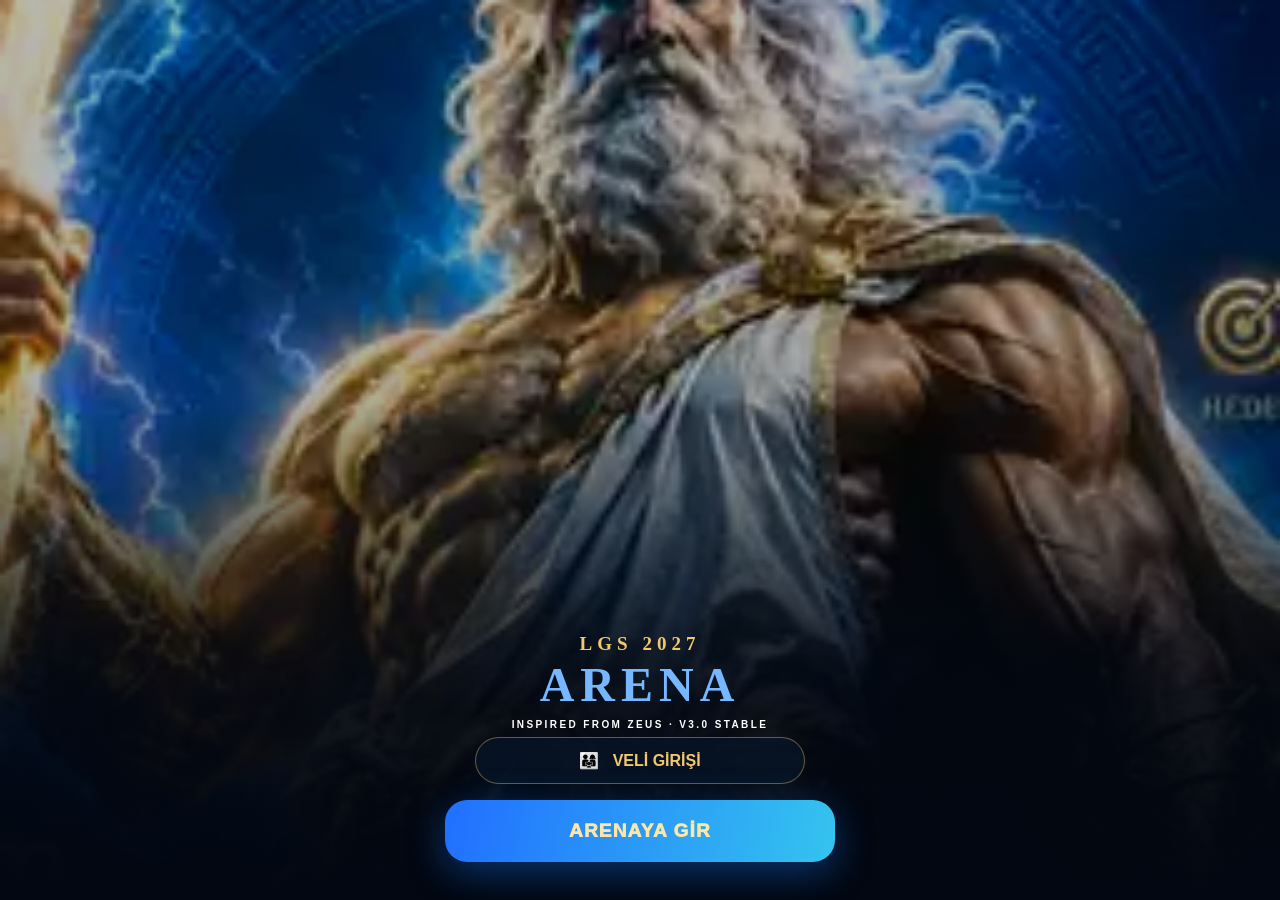
<file: demo-v30.html>
<!doctype html>
<html lang="tr">
<head>
<meta charset="utf-8">
<meta name="viewport" content="width=device-width,initial-scale=1,viewport-fit=cover">
<meta name="theme-color" content="#030914">
<title>LGS 2027 Arena V3.0</title>
<style>
:root{--bg:#030914;--panel:#071a31;--panel2:#0b2441;--blue:#2b7cff;--cyan:#35c6f5;--gold:#f1c86c;--text:#f8fbff;--muted:#93aac2;--green:#3dcf99;--red:#ff6b76}
*{box-sizing:border-box}html,body{margin:0;width:100%;height:100%;background:var(--bg);color:var(--text);font-family:Arial,Helvetica,sans-serif;overflow:hidden}button,label{font:inherit;-webkit-tap-highlight-color:transparent}button{cursor:pointer}.hidden{display:none!important}
#entryToggle{position:fixed;opacity:0;pointer-events:none}.cover{position:fixed;inset:0;z-index:50;background:#020711;overflow:hidden}.cover>img{position:absolute;inset:0;width:100%;height:100%;object-fit:cover;object-position:center 28%;filter:saturate(1.05) contrast(1.05) brightness(.82)}.cover:after{content:"";position:absolute;inset:0;background:linear-gradient(180deg,rgba(2,7,17,.12),rgba(2,7,17,.18) 45%,rgba(2,7,17,.92) 78%,#020711)}.cover-brand{position:absolute;z-index:2;left:18px;right:18px;bottom:170px;text-align:center}.cover-brand span{display:block;font:800 19px Georgia,serif;letter-spacing:5px;color:var(--gold)}.cover-brand strong{display:block;margin-top:8px;font:900 48px/.9 Georgia,serif;letter-spacing:6px;color:#76b7ff}.cover-brand em{display:block;margin-top:13px;font-style:normal;font-size:10px;font-weight:900;letter-spacing:2.4px;color:#fff}.cover-parent{position:absolute;z-index:3;left:50%;bottom:116px;transform:translateX(-50%);width:min(72vw,330px);border:1px solid #f1c86c66;border-radius:999px;padding:13px;background:#071426dd;color:var(--gold);font-weight:900;text-align:center}.cover-enter{position:absolute;z-index:4;left:50%;bottom:38px;transform:translateX(-50%);display:block;width:min(82vw,390px);padding:20px;border-radius:22px;background:linear-gradient(100deg,#216fff,#34c4ef);box-shadow:0 10px 38px #1178ff66;color:#ffe7a3;text-align:center;font-weight:1000;font-size:19px;letter-spacing:1.2px}.cover-enter:active{transform:translateX(-50%) scale(.98)}
.shell{display:none;height:100dvh;max-width:500px;margin:auto;grid-template-rows:64px minmax(0,1fr) 70px;background:radial-gradient(circle at 50% -15%,#164578 0,#06172c 37%,#030914 76%)}#entryToggle:checked~.cover{display:none!important}#entryToggle:checked~.shell{display:grid!important}.header{display:grid;grid-template-columns:46px 1fr 46px;align-items:center;padding:calc(6px + env(safe-area-inset-top)) 10px 5px;border-bottom:1px solid #ffffff12;background:#020914e8}.brand{text-align:center}.brand span{display:block;color:var(--gold);font:800 10px Georgia,serif;letter-spacing:2px}.brand strong{display:block;color:#75b8ff;font:900 23px Georgia,serif;letter-spacing:2px}.brand small{display:block;color:#7690aa;font-size:7px;margin-top:2px}.head-btn{width:40px;height:40px;border:0;border-radius:12px;background:#0b2039;color:var(--gold);font-size:20px}.main{position:relative;min-height:0;overflow:hidden}.page{display:none;height:100%;overflow:auto;padding:12px 12px 16px}.page.active{display:block}.watermark{position:fixed;z-index:0;pointer-events:none;left:50%;top:53%;width:min(88vw,430px);transform:translate(-50%,-50%);opacity:.10}.page>*{position:relative;z-index:1}.card{border:1px solid #ffffff12;border-radius:18px;background:linear-gradient(145deg,#0d2948e8,#061529e8);box-shadow:0 12px 28px #0005}.hero{height:205px;position:relative;overflow:hidden;border-radius:20px;border:1px solid #397dff66}.hero img{width:100%;height:100%;object-fit:cover;object-position:center top;filter:brightness(.62)}.hero-copy{position:absolute;left:15px;right:110px;bottom:14px}.hero-copy span{color:var(--gold);font-size:9px;font-weight:900;letter-spacing:1.4px}.hero-copy h1{margin:5px 0 4px;font:800 23px Georgia,serif}.hero-copy p{margin:0;color:#c0d1e1;font-size:10px;line-height:1.35}.countdown{position:absolute;right:12px;top:12px;width:88px;padding:9px 6px;border-radius:15px;background:#020914dd;border:1px solid #f1c86c55;text-align:center}.countdown b{display:block;color:var(--gold);font:900 36px Georgia,serif}.countdown span{font-size:10px}.stats{display:grid;grid-template-columns:repeat(3,1fr);gap:7px;margin-top:8px}.stat{padding:10px 5px;text-align:center}.stat span{display:block;color:var(--muted);font-size:9px}.stat b{display:block;margin-top:4px;font-size:15px}.section-title{display:flex;align-items:end;justify-content:space-between;margin:12px 2px 8px}.section-title span{color:var(--gold);font-size:9px;font-weight:900;letter-spacing:1.4px}.section-title h2{margin:2px 0 0;font:800 20px Georgia,serif}.section-title b{color:#75b8ff;font:900 25px Georgia,serif}.mission{display:flex;align-items:center;justify-content:space-between;gap:10px;padding:12px;margin-top:8px}.mission div span{display:block;color:var(--muted);font-size:9px}.mission div b{display:block;margin-top:3px;font-size:12px}.primary{border:0;border-radius:12px;padding:11px 14px;background:linear-gradient(100deg,#216fff,#34bfea);color:#fff;font-weight:900}.subject-grid{display:grid;grid-template-columns:1fr;gap:7px}.subject{display:grid;grid-template-columns:44px 1fr auto;gap:9px;align-items:center;padding:9px}.subject-icon{width:42px;height:42px;border-radius:13px;display:grid;place-items:center;background:#0b2039;font-size:19px;color:var(--gold)}.subject h3{margin:0;font:800 15px Georgia,serif}.subject p{margin:3px 0 0;color:var(--muted);font-size:9px}.subject button{border:1px solid #397dff55;border-radius:10px;padding:8px 9px;background:#07182b;color:#cfe3fa;font-size:9px;font-weight:800}.solve-grid{display:grid;grid-template-columns:repeat(2,1fr);gap:8px}.solve-grid button{min-height:95px;border:1px solid #397dff44;border-radius:17px;background:linear-gradient(145deg,#0b2949,#061527);color:#fff}.solve-grid b{display:block;font-size:22px;color:var(--gold)}.solve-grid span{display:block;margin-top:5px;font:800 15px Georgia,serif}.solve-grid small{display:block;margin-top:4px;color:var(--muted);font-size:9px}.quiz{display:none;height:100%;overflow:auto}.quiz.active{display:block}.quiz-head{display:flex;align-items:center;justify-content:space-between}.quiz-head button{border:0;background:transparent;color:var(--gold);font-size:28px}.quiz-head div{text-align:center}.quiz-head b{display:block;color:var(--gold);font-size:9px;letter-spacing:1px}.quiz-head span{font-size:10px;color:var(--muted)}.progress{height:5px;background:#071321;border-radius:99px;overflow:hidden;margin:9px 0}.progress i{display:block;height:100%;background:linear-gradient(90deg,#2b7cff,#35c6f5)}.qmeta{display:flex;justify-content:space-between;color:#91abc5;font-size:9px}.question{margin:14px 0;font:800 19px/1.35 Georgia,serif;text-align:center}.options{display:grid;gap:8px}.option{display:grid;grid-template-columns:34px 1fr;gap:9px;align-items:center;width:100%;padding:12px;border:1px solid #ffffff18;border-radius:13px;background:#081b31;color:#fff;text-align:left}.option span{width:30px;height:30px;border:1px solid #5f7690;border-radius:50%;display:grid;place-items:center;font-weight:900}.option.selected{border-color:#3a88ff;background:#12355e}.support{display:grid;grid-template-columns:1fr 1fr;gap:7px;margin-top:10px}.support button{border:1px solid #f1c86c44;border-radius:11px;padding:9px;background:#0a1e35;color:#f1d999;font-size:9px}.help{display:none;margin-top:8px;padding:10px;border-left:3px solid var(--gold);border-radius:10px;background:#0b243e;font-size:10px;line-height:1.4}.help.show{display:block}.next{width:100%;margin-top:10px;padding:13px}.mock{padding:16px;text-align:center}.mock .big90{font:900 68px/.9 Georgia,serif;color:#fff;text-shadow:0 0 22px #f1c86c55}.mock h2{font:800 22px Georgia,serif}.mock p{color:var(--muted);font-size:11px;line-height:1.45}.mock-rules{display:grid;grid-template-columns:repeat(3,1fr);gap:7px;margin:12px 0}.mock-rules div{padding:10px;border-radius:12px;background:#071a30}.mock-rules b{display:block;color:var(--gold)}.mock-rules span{font-size:9px;color:var(--muted)}.progress-list{display:grid;gap:7px}.progress-row{padding:10px}.progress-row div{display:flex;justify-content:space-between;font-size:10px}.bar{height:6px;margin-top:7px;border-radius:99px;background:#06111f;overflow:hidden}.bar i{display:block;height:100%;background:linear-gradient(90deg,#2b7cff,#35c6f5)}.zeus-card{overflow:hidden}.zeus-card img{width:100%;height:240px;object-fit:cover;object-position:center top;filter:brightness(.72)}.zeus-card div{padding:13px}.zeus-card span{color:var(--gold);font-size:9px;font-weight:900}.zeus-card h2{margin:5px 0;font:800 21px Georgia,serif}.zeus-card p{margin:0;color:#c1d3e5;font-size:11px;line-height:1.5}.nav{display:grid;grid-template-columns:repeat(6,1fr);gap:2px;padding:4px 4px max(4px,env(safe-area-inset-bottom));border-top:1px solid #ffffff12;background:#020914f2}.nav button{border:0;border-radius:10px;background:transparent;color:#7089a1;display:flex;flex-direction:column;align-items:center;justify-content:center;gap:2px;padding:4px 1px}.nav button b{font-size:19px;line-height:1}.nav button span{font-size:8px;font-weight:800}.nav button.active{color:var(--gold);background:#f1c86c0c}.overlay{position:fixed;inset:0;z-index:100;display:none;place-items:center;padding:18px;background:#020711ee}.overlay.show{display:grid}.dialog{width:min(94vw,410px);max-height:88dvh;overflow:auto;padding:20px}.dialog h2{font:800 23px Georgia,serif;margin:5px 0}.dialog p{color:var(--muted);font-size:11px;line-height:1.45}.dialog button{width:100%;margin-top:9px}.result-score{font:900 60px Georgia,serif;color:var(--gold)}.error{position:fixed;z-index:200;left:10px;right:10px;top:10px;display:none;padding:10px;border-radius:10px;background:#7b1621;color:#fff;font-size:11px}.error.show{display:block}
@media(max-height:700px){.cover-brand{bottom:155px}.cover-enter{bottom:28px;padding:17px}.cover-parent{bottom:99px}.hero{height:175px}.hero-copy h1{font-size:20px}.nav{min-height:62px}}
</style>
</head>
<body>
<div id="errorBox" class="error"></div>
<div id="app">
<input id="entryToggle" type="checkbox" aria-hidden="true">
<section class="cover" id="cover">
  <img src="assets/zeus.webp?v=30" alt="Zeus - LGS 2027 Arena">
  <div class="cover-brand"><span>LGS 2027</span><strong>ARENA</strong><em>INSPIRED FROM ZEUS · V3.0 STABLE</em></div>
  <button id="parentCover" class="cover-parent" type="button">👨‍👩‍👧 &nbsp; VELİ GİRİŞİ</button>
  <label class="cover-enter" for="entryToggle">ARENAYA GİR</label>
</section>
<section class="shell" id="shell">
  <header class="header">
    <button class="head-btn" id="profileBtn" type="button">☰</button>
    <div class="brand"><span>LGS 2027</span><strong>ARENA</strong><small id="studentLabel">V3.0 STABLE</small></div>
    <button class="head-btn" id="zeusBtn" type="button">⚡</button>
  </header>
  <main class="main">
    <img class="watermark" src="assets/zeus.webp?v=30" alt="">
    <section class="page active" data-page="arena">
      <div class="hero">
        <img src="assets/zeus.webp?v=30" alt="Zeus">
        <div class="hero-copy"><span>ZEUS İLE LGS 2027</span><h1>Bilgi · Disiplin · Zafer</h1><p>Her gün düzenli çalışma, her hafta ölçülebilir gelişim.</p></div>
        <div class="countdown"><b id="daysLeft">0</b><span>gün kaldı</span></div>
      </div>
      <div class="stats"><div class="stat card"><span>Bugün</span><b id="todayCount">0 / 25</b></div><div class="stat card"><span>XP</span><b id="xpValue">0</b></div><div class="stat card"><span>Başarı</span><b id="accuracyValue">%0</b></div></div>
      <div class="section-title"><div><span>ARENA</span><h2>Bugünkü rota</h2></div><b>6 DERS</b></div>
      <div class="mission card"><div><span>Önerilen çalışma</span><b id="missionText">Matematikten 10 soru çöz</b></div><button class="primary" id="quickStart" type="button">Başla</button></div>
      <div class="mission card"><div><span>Haftalık prova</span><b>90 soruluk LGS simülasyonu</b></div><button class="primary" data-go="mock" type="button">Deneme</button></div>
    </section>
    <section class="page" data-page="zeus">
      <div class="zeus-card card"><img src="assets/zeus.webp?v=30" alt="Zeus"><div><span>ZEUS KOÇ</span><h2>Bugünkü önerin</h2><p id="zeusAdvice">Önce birkaç soru çöz. Sonuçlarına göre zayıf dersini belirleyip rotanı güncelleyeceğim.</p></div></div>
      <div class="section-title"><div><span>REHBERLİK</span><h2>Hızlı komutlar</h2></div></div>
      <div class="solve-grid"><button data-zeus="plan"><b>▣</b><span>Planım</span><small>Bugünkü rota</small></button><button data-zeus="weak"><b>◎</b><span>Zayıf Ders</span><small>Son sonuçlara göre</small></button><button data-zeus="test"><b>ϟ</b><span>Beni Sına</span><small>10 karışık soru</small></button><button data-zeus="progress"><b>↗</b><span>Gelişim</span><small>İlerlemeyi aç</small></button></div>
    </section>
    <section class="page" data-page="subjects">
      <div class="section-title"><div><span>DERSLER</span><h2>6 derslik havuz</h2></div><b id="bankTotal">0</b></div>
      <div id="subjectList" class="subject-grid"></div>
    </section>
    <section class="page" data-page="solve">
      <div id="solveLauncher">
        <div class="section-title"><div><span>SORU ÇÖZ</span><h2>Dersini seç</h2></div><b>10</b></div>
        <div id="solveGrid" class="solve-grid"></div>
      </div>
      <div id="quiz" class="quiz">
        <div class="quiz-head"><button id="quitQuiz" type="button">‹</button><div><b id="quizMode">ÇALIŞMA</b><span id="qCounter">1 / 10</span></div><span id="quizClock">01:30</span></div>
        <div class="progress"><i id="qProgress"></i></div><div class="qmeta"><span id="qSubject"></span><span id="qDifficulty"></span></div><h2 id="qText" class="question"></h2><div id="options" class="options"></div>
        <div class="support" id="support"><button id="hintBtn" type="button">💡 İpucu</button><button id="solutionBtn" type="button">◉ Çözümü Göster</button></div><div id="helpBox" class="help"></div><button id="nextBtn" class="primary next" type="button">Sonraki</button>
      </div>
    </section>
    <section class="page" data-page="mock">
      <div class="mock card"><div class="big90">90</div><h2>Haftalık LGS Provası</h2><p>Türkçe 20 · İnkılap 10 · Din 10 · İngilizce 10 · Matematik 20 · Fen 20</p><div class="mock-rules"><div><b>75 dk</b><span>Sözel</span></div><div><b>45 dk</b><span>Ara</span></div><div><b>80 dk</b><span>Sayısal</span></div></div><button id="startMock" class="primary" type="button">90 SORULUK DENEMEYİ BAŞLAT</button></div>
    </section>
    <section class="page" data-page="progress">
      <div class="section-title"><div><span>İLERLEME</span><h2>Performansın</h2></div><b id="overallPct">%0</b></div><div id="progressList" class="progress-list"></div>
      <div class="mission card"><div><span>Toplam çözülen</span><b id="totalSolved">0 soru</b></div><button class="primary" id="resetDemo" type="button">Demo verisini sıfırla</button></div>
    </section>
  </main>
  <nav class="nav" id="nav">
    <button class="active" data-tab="arena" type="button"><b>⌂</b><span>Arena</span></button><button data-tab="zeus" type="button"><b>⚡</b><span>Zeus</span></button><button data-tab="subjects" type="button"><b>▤</b><span>Dersler</span></button><button data-tab="solve" type="button"><b>◎</b><span>Soru Çöz</span></button><button data-tab="mock" type="button"><b>▥</b><span>Deneme</span></button><button data-tab="progress" type="button"><b>↗</b><span>İlerleme</span></button>
  </nav>
</section>
<div id="parentOverlay" class="overlay"><div class="dialog card"><span style="color:var(--gold);font-weight:900;font-size:9px">VELİ PANELİ · DEMO</span><h2>Öğrenci Karnesi</h2><p>Bu stabil demoda veriler aynı cihazdaki yerel kayıttan okunur. Merkezi hesap bağlantısı sonraki aşamada eklenecek.</p><div class="stats"><div class="stat card"><span>Çözülen</span><b id="pSolved">0</b></div><div class="stat card"><span>Doğru</span><b id="pCorrect">0</b></div><div class="stat card"><span>Başarı</span><b id="pAccuracy">%0</b></div></div><button id="closeParent" class="primary" type="button">Kapat</button></div></div>
<div id="profileOverlay" class="overlay"><div class="dialog card"><span style="color:var(--gold);font-weight:900;font-size:9px">ÖĞRENCİ PROFİLİ</span><h2 id="profileTitle">Öğrenci</h2><p>İstersen bu cihazda görünecek öğrenci adını değiştirebilirsin.</p><input id="studentNameInput" maxlength="24" placeholder="Öğrenci adı" style="width:100%;padding:13px;border-radius:12px;border:1px solid #397dff66;background:#031020;color:#fff"><button id="saveName" class="primary" type="button">Kaydet</button><button id="closeProfile" class="primary" type="button" style="background:#142a42">Kapat</button></div></div>
<div id="resultOverlay" class="overlay"><div class="dialog card" style="text-align:center"><span style="color:var(--gold);font-weight:900;font-size:9px">ARENA TAMAMLANDI</span><h2>Sonucun</h2><div id="resultScore" class="result-score">0 / 10</div><p id="resultDetail"></p><button id="resultHome" class="primary" type="button">Arena'ya Dön</button></div></div>
</div>
<script src="data/matematik.js?v=30"></script>
<script src="data/fen.js?v=30"></script>
<script src="data/turkce.js?v=30"></script>
<script src="data/inkilap.js?v=30"></script>
<script src="data/din.js?v=30"></script>
<script src="data/english-v18.js?v=30"></script>
<script>
(function(){
'use strict';
var SUBJECTS=[['Matematik','π'],['Fen Bilimleri','⚛'],['Türkçe','T'],['İnkılap Tarihi','▥'],['Din Kültürü','◉'],['Yabancı Dil','EN']];
var KEY='lgsArenaV30Stable';
var state={xp:0,history:[],daily:{date:'',count:0},name:''};
var session=null,qIndex=0,answers=[],timer=null,remaining=90;
function id(x){return document.getElementById(x)}
function all(s){return Array.prototype.slice.call(document.querySelectorAll(s))}
function bank(){return Array.isArray(window.QUESTION_BANK)?window.QUESTION_BANK:[]}
function load(){try{var s=JSON.parse(localStorage.getItem(KEY)||'{}');state=Object.assign(state,s||{});if(!Array.isArray(state.history))state.history=[];if(!state.daily)state.daily={date:'',count:0}}catch(e){}}
function save(){try{localStorage.setItem(KEY,JSON.stringify(state))}catch(e){}renderAll()}
function today(){return new Date().toISOString().slice(0,10)}
function normalizeDay(){if(state.daily.date!==today())state.daily={date:today(),count:0}}
function shuffle(a){var x=a.slice();for(var i=x.length-1;i>0;i--){var j=Math.floor(Math.random()*(i+1)),t=x[i];x[i]=x[j];x[j]=t}return x}
function subjectQs(name){return bank().filter(function(q){return q.subject===name})}
function showPage(name){all('.page').forEach(function(p){p.classList.toggle('active',p.getAttribute('data-page')===name)});all('[data-tab]').forEach(function(b){b.classList.toggle('active',b.getAttribute('data-tab')===name)});if(name==='progress')renderProgress();if(name==='zeus')renderZeus()}
function accuracy(name){var h=state.history.filter(function(x){return (!name||x.subject===name)&&x.selected!==null});if(!h.length)return 0;return Math.round(h.filter(function(x){return x.correct}).length/h.length*100)}
function renderSubjects(){var list=id('subjectList'),grid=id('solveGrid');list.innerHTML='';grid.innerHTML='';SUBJECTS.forEach(function(s){var n=subjectQs(s[0]).length;list.insertAdjacentHTML('beforeend','<div class="subject card"><div class="subject-icon">'+s[1]+'</div><div><h3>'+s[0]+'</h3><p>'+n+' soruluk mevcut havuz</p></div><button type="button" data-start="'+s[0]+'">10 Soru</button></div>');grid.insertAdjacentHTML('beforeend','<button type="button" data-launch="'+s[0]+'"><b>'+s[1]+'</b><span>'+s[0].replace(' Bilimleri','').replace(' Kültürü','').replace(' Tarihi','')+'</span><small>'+n+' soru</small></button>')});all('[data-start],[data-launch]').forEach(function(b){b.onclick=function(){startPractice(b.getAttribute('data-start')||b.getAttribute('data-launch'))}});id('bankTotal').textContent=bank().length+'+'}
function renderProgress(){var box=id('progressList');box.innerHTML='';SUBJECTS.forEach(function(s){var a=accuracy(s[0]);box.insertAdjacentHTML('beforeend','<div class="progress-row card"><div><span>'+s[0]+'</span><b>%'+a+'</b></div><div class="bar"><i style="width:'+a+'%"></i></div></div>')});var a=accuracy();id('overallPct').textContent='%'+a;id('totalSolved').textContent=state.history.length+' soru'}
function renderZeus(){var weak=SUBJECTS.map(function(s){return {name:s[0],a:accuracy(s[0]),n:state.history.filter(function(h){return h.subject===s[0]}).length}}).sort(function(a,b){if(!a.n&&!b.n)return 0;if(!a.n)return 1;if(!b.n)return -1;return a.a-b.a})[0];id('zeusAdvice').textContent=state.history.length?'Önceliğin '+weak.name+'. Bu dersten 10 hedef soru çözüp ardından yanlışlarını incele.':'Önce 10 soruluk kısa bir çalışma yap. İlk sonuçlardan sonra rotanı otomatik belirleyeceğim.';id('missionText').textContent=state.history.length?weak.name+' dersinden 10 soru çöz':'Matematikten 10 soru çöz'}
function renderAll(){normalizeDay();id('todayCount').textContent=Math.min(state.daily.count,25)+' / 25';id('xpValue').textContent=state.xp||0;id('accuracyValue').textContent='%'+accuracy();id('studentLabel').textContent=state.name||'V3.0 STABLE';renderProgress();renderZeus();var target=new Date(2027,5,13,9,30),days=Math.max(0,Math.floor((target-new Date())/86400000));id('daysLeft').textContent=days}
function startPractice(name){var qs=shuffle(subjectQs(name)).slice(0,10);if(!qs.length){alert(name+' soru havuzu yüklenemedi.');return}startSession(qs,'ÇALIŞMA')}
function makeMock(){var plan=[['Türkçe',20],['İnkılap Tarihi',10],['Din Kültürü',10],['Yabancı Dil',10],['Matematik',20],['Fen Bilimleri',20]],qs=[];plan.forEach(function(p){qs=qs.concat(shuffle(subjectQs(p[0])).slice(0,p[1]))});return qs}
function startSession(qs,mode){session={questions:qs,mode:mode};qIndex=0;answers=[];showPage('solve');id('solveLauncher').style.display='none';id('quiz').classList.add('active');id('quizMode').textContent=mode;renderQuestion()}
function renderQuestion(){clearInterval(timer);var q=session.questions[qIndex],a=answers[qIndex]||(answers[qIndex]={selected:null,assisted:false});id('qCounter').textContent=(qIndex+1)+' / '+session.questions.length;id('qProgress').style.width=((qIndex+1)/session.questions.length*100)+'%';id('qSubject').textContent=(q.subject||'')+' · '+(q.topic||'');id('qDifficulty').textContent=q.difficulty||'';id('qText').textContent=q.question||'';id('helpBox').classList.remove('show');id('helpBox').innerHTML='';id('support').style.display=session.mode==='DENEME'?'none':'grid';var box=id('options');box.innerHTML='';(q.options||[]).forEach(function(o,i){var b=document.createElement('button');b.type='button';b.className='option'+(a.selected===i?' selected':'');b.innerHTML='<span>'+String.fromCharCode(65+i)+'</span><b>'+o+'</b>';b.onclick=function(){a.selected=i;all('.option').forEach(function(x,n){x.classList.toggle('selected',n===i)})};box.appendChild(b)});remaining=session.mode==='DENEME'?120:90;tick();timer=setInterval(function(){remaining--;tick();if(remaining<=0){clearInterval(timer);nextQuestion()}},1000)}
function tick(){id('quizClock').textContent=String(Math.floor(remaining/60)).padStart(2,'0')+':'+String(remaining%60).padStart(2,'0')}
function nextQuestion(){if(qIndex<session.questions.length-1){qIndex++;renderQuestion()}else finishSession()}
function finishSession(){clearInterval(timer);var correct=0,wrong=0,blank=0;session.questions.forEach(function(q,i){var a=answers[i]||{selected:null,assisted:false};var c=a.selected===Number(q.answer);if(a.selected===null)blank++;else if(c)correct++;else wrong++;state.history.push({id:q.id,subject:q.subject,topic:q.topic,selected:a.selected,correct:c,date:new Date().toISOString()});state.daily.count++});state.xp+=correct*10;save();id('resultScore').textContent=correct+' / '+session.questions.length;id('resultDetail').textContent='Doğru '+correct+' · Yanlış '+wrong+' · Boş '+blank+' · Başarı %'+Math.round(correct/session.questions.length*100);id('resultOverlay').classList.add('show')}
function quitQuiz(){clearInterval(timer);session=null;id('quiz').classList.remove('active');id('solveLauncher').style.display='block';showPage('arena')}
function openParent(){var h=state.history,c=h.filter(function(x){return x.correct}).length;id('pSolved').textContent=h.length;id('pCorrect').textContent=c;id('pAccuracy').textContent='%'+(h.length?Math.round(c/h.length*100):0);id('parentOverlay').classList.add('show')}
load();renderSubjects();renderAll();
all('[data-tab]').forEach(function(b){b.onclick=function(){showPage(b.getAttribute('data-tab'))}});all('[data-go]').forEach(function(b){b.onclick=function(){showPage(b.getAttribute('data-go'))}});
id('quickStart').onclick=function(){var weak=SUBJECTS.map(function(s){return {name:s[0],a:accuracy(s[0]),n:state.history.filter(function(h){return h.subject===s[0]}).length}}).sort(function(a,b){if(!a.n&&!b.n)return sOrder(a.name)-sOrder(b.name);if(!a.n)return -1;if(!b.n)return 1;return a.a-b.a})[0];startPractice(weak.name)};
function sOrder(n){return SUBJECTS.map(function(s){return s[0]}).indexOf(n)}
id('zeusBtn').onclick=function(){showPage('zeus')};id('parentCover').onclick=openParent;id('closeParent').onclick=function(){id('parentOverlay').classList.remove('show')};id('profileBtn').onclick=function(){id('studentNameInput').value=state.name||'';id('profileTitle').textContent=state.name||'Öğrenci';id('profileOverlay').classList.add('show')};id('closeProfile').onclick=function(){id('profileOverlay').classList.remove('show')};id('saveName').onclick=function(){state.name=id('studentNameInput').value.trim().slice(0,24);save();id('profileOverlay').classList.remove('show')};id('quitQuiz').onclick=quitQuiz;id('nextBtn').onclick=nextQuestion;id('hintBtn').onclick=function(){var q=session.questions[qIndex];id('helpBox').innerHTML='<b>İpucu</b><br>'+((q&&q.hint)||'Sorudaki anahtar ifadeleri belirle.');id('helpBox').classList.add('show')};id('solutionBtn').onclick=function(){var q=session.questions[qIndex];answers[qIndex].assisted=true;id('helpBox').innerHTML='<b>Çözüm yolu</b><br>'+((q&&q.solution)||'Çözüm açıklaması hazırlanıyor.')+'<br><br><b>Doğru cevap: '+String.fromCharCode(65+Number(q.answer))+'</b>';id('helpBox').classList.add('show')};id('startMock').onclick=function(){var qs=makeMock();if(qs.length<80){alert('90 soruluk havuz henüz tam yüklenmedi. Mevcut '+qs.length+' soruyla deneme başlatılıyor.')}startSession(qs,'DENEME')};id('resultHome').onclick=function(){id('resultOverlay').classList.remove('show');quitQuiz()};id('resetDemo').onclick=function(){if(confirm('V3.0 demo ilerlemesi sıfırlansın mı?')){localStorage.removeItem(KEY);location.reload()}};
all('[data-zeus]').forEach(function(b){b.onclick=function(){var a=b.getAttribute('data-zeus');if(a==='test'){var qs=shuffle(bank()).slice(0,10);startSession(qs,'ÇALIŞMA')}else if(a==='progress'){showPage('progress')}else renderZeus()}});
window.addEventListener('error',function(e){id('errorBox').textContent='V3.0 hata: '+(e.message||'Bilinmeyen hata');id('errorBox').classList.add('show')});
console.info('LGS Arena V3.0 standalone stable ready',bank().length);
})();
</script>
</body>
</html>
</file>
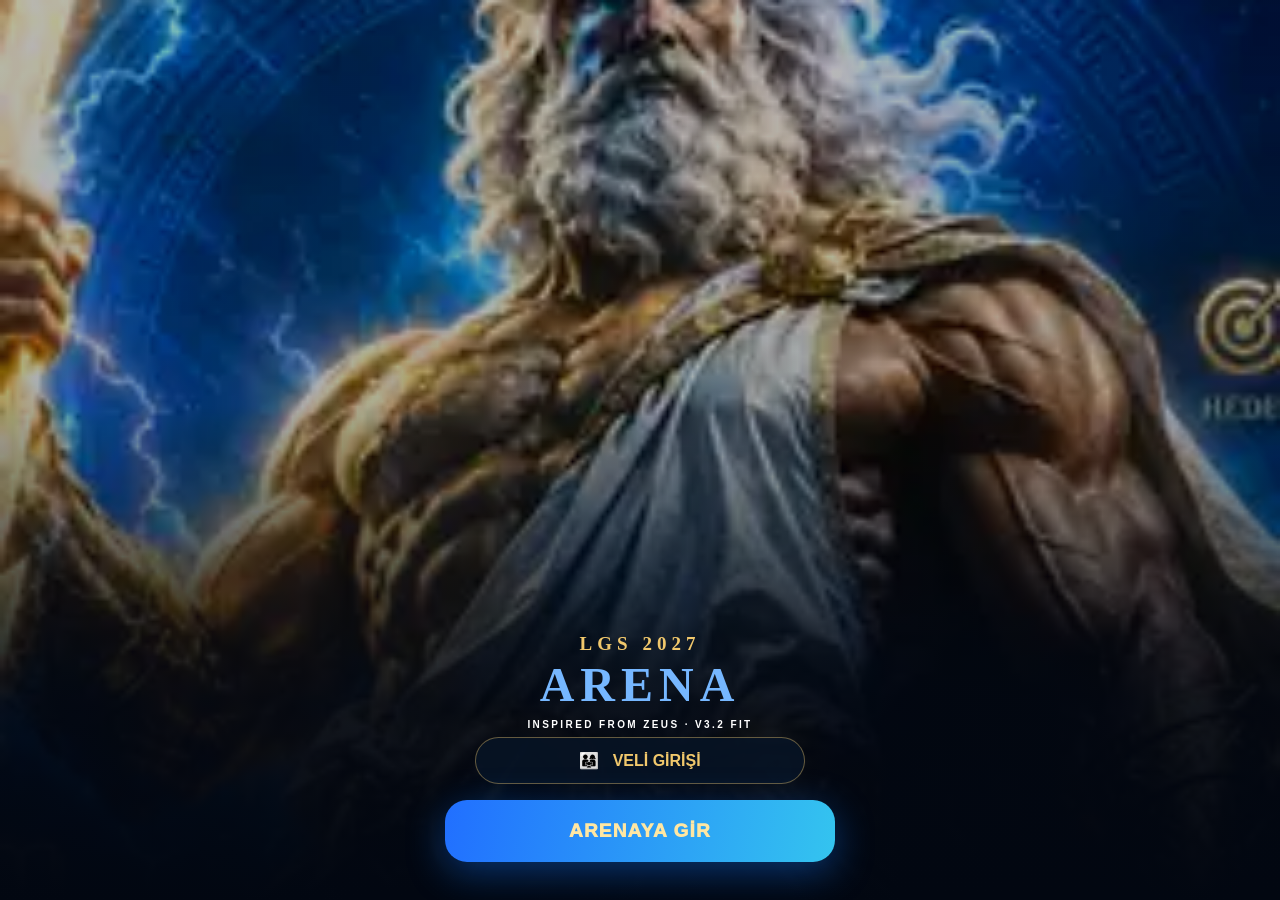
<file: demo-v32.html>
<!doctype html>
<html lang="tr">
<head>
<meta charset="utf-8">
<meta name="viewport" content="width=device-width,initial-scale=1,viewport-fit=cover">
<meta name="theme-color" content="#030914">
<title>LGS 2027 Arena V3.2</title>
<style>
html,body{margin:0;width:100%;height:100%;overflow:hidden;background:#030914}iframe{display:block;width:100%;height:100dvh;border:0;background:#030914}
</style>
</head>
<body>
<iframe id="arenaFrame" src="./demo-v30.html?bypassSW=1&v=32" title="LGS 2027 Arena V3.2"></iframe>
<script>
(function(){
  const frame=document.getElementById('arenaFrame');
  function tune(){
    try{
      const d=frame.contentDocument;
      if(!d||!d.head)return;
      let st=d.getElementById('v32FitStyle');
      if(!st){st=d.createElement('style');st.id='v32FitStyle';d.head.appendChild(st)}
      st.textContent=`
        .watermark{opacity:.24!important;width:min(96vw,470px)!important;top:52%!important;filter:brightness(1.18) contrast(1.06)!important}
        .card,.subject,.solve-grid button{background:linear-gradient(145deg,rgba(13,41,72,.84),rgba(6,21,41,.84))!important}
        [data-page="subjects"].page{overflow:hidden!important;padding:8px 12px 7px!important}
        [data-page="subjects"] .section-title{margin:2px 2px 7px!important}
        [data-page="subjects"] .section-title h2{font-size:18px!important;line-height:1.05!important}
        [data-page="subjects"] .section-title b{font-size:24px!important}
        [data-page="subjects"] .subject-grid{height:calc(100% - 52px)!important;grid-template-rows:repeat(6,minmax(0,1fr))!important;gap:4px!important}
        [data-page="subjects"] .subject{min-height:0!important;padding:5px 8px!important;border-radius:15px!important;grid-template-columns:38px 1fr auto!important;gap:7px!important}
        [data-page="subjects"] .subject-icon{width:36px!important;height:36px!important;border-radius:11px!important;font-size:17px!important}
        [data-page="subjects"] .subject h3{font-size:15px!important;line-height:1.05!important}
        [data-page="subjects"] .subject p{font-size:9px!important;margin-top:2px!important}
        [data-page="subjects"] .subject button{padding:7px 8px!important;font-size:9px!important;border-radius:9px!important}
        [data-page="solve"].page{overflow:hidden!important;padding:8px 12px 7px!important}
        #solveLauncher{height:100%!important;display:grid!important;grid-template-rows:auto minmax(0,1fr)!important;min-height:0!important}
        #solveLauncher .section-title{margin:2px 2px 7px!important}
        #solveLauncher .section-title h2{font-size:18px!important;line-height:1.05!important}
        #solveLauncher .section-title b{font-size:24px!important}
        #solveGrid{height:100%!important;min-height:0!important;grid-template-columns:repeat(2,minmax(0,1fr))!important;grid-template-rows:repeat(3,minmax(0,1fr))!important;gap:5px!important}
        #solveGrid button{min-height:0!important;height:auto!important;padding:6px 5px!important;border-radius:15px!important}
        #solveGrid b{font-size:20px!important;line-height:1!important}
        #solveGrid span{font-size:15px!important;line-height:1.05!important;margin-top:4px!important}
        #solveGrid small{font-size:9px!important;margin-top:3px!important}
        #quiz.active{height:100%!important;overflow:auto!important;padding-bottom:4px!important}
        @media(max-height:720px){
          [data-page="subjects"] .subject-grid{height:calc(100% - 48px)!important}
          [data-page="subjects"] .subject{padding:4px 7px!important}
          [data-page="subjects"] .subject h3{font-size:14px!important}
          [data-page="subjects"] .subject p{font-size:8px!important}
          #solveGrid button{padding:4px!important}
          #solveGrid span{font-size:14px!important}
        }
      `;
      const small=d.querySelector('.brand small');if(small)small.textContent='V3.2 FIT';
      const coverTag=d.querySelector('.cover-brand em');if(coverTag)coverTag.textContent='INSPIRED FROM ZEUS · V3.2 FIT';
    }catch(e){}
  }
  frame.addEventListener('load',tune);
  setTimeout(tune,1200);
})();
</script>
</body>
</html>
</file>
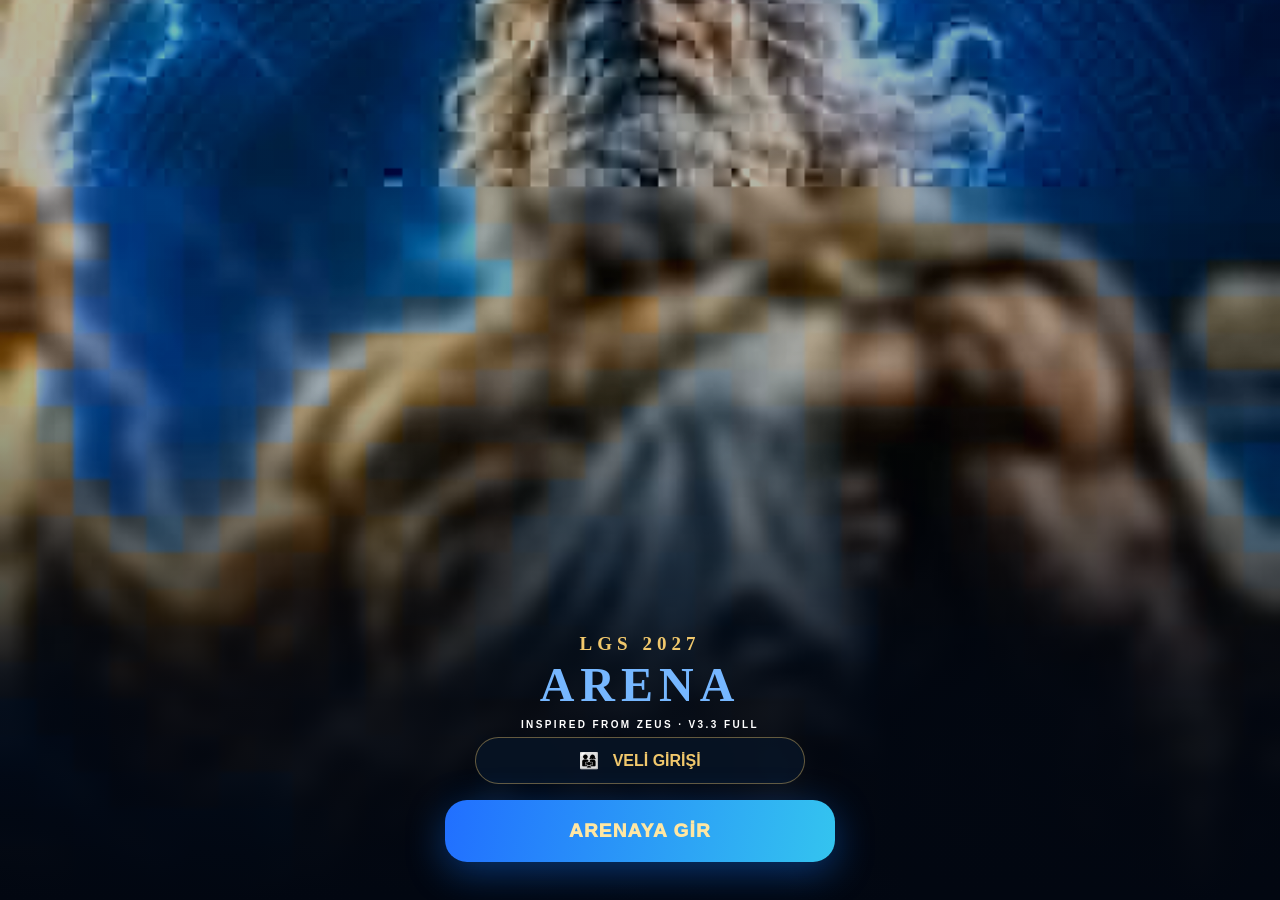
<file: demo-v33.html>
<!doctype html>
<html lang="tr">
<head>
<meta charset="utf-8">
<meta name="viewport" content="width=device-width,initial-scale=1,viewport-fit=cover">
<meta name="theme-color" content="#030914">
<title>LGS 2027 Arena V3.3</title>
<style>html,body{margin:0;width:100%;height:100%;overflow:hidden;background:#030914}iframe{display:block;width:100%;height:100dvh;border:0;background:#030914}</style>
</head>
<body>
<iframe id="arenaFrame" src="./demo-v30.html?bypassSW=1&v=33" title="LGS 2027 Arena V3.3"></iframe>
<script>
(function(){
 const frame=document.getElementById('arenaFrame');
 const ZEUS='./assets/zeus-v33.jpg?v=33';
 function tune(){
  try{
   const d=frame.contentDocument;if(!d||!d.head)return;
   d.querySelectorAll('img').forEach(img=>{const s=img.getAttribute('src')||'';if(s.includes('zeus'))img.src=ZEUS});
   let st=d.getElementById('v33Style');if(!st){st=d.createElement('style');st.id='v33Style';d.head.appendChild(st)}
   st.textContent=`
    .page{padding-left:5px!important;padding-right:5px!important}
    .watermark{opacity:.27!important;width:min(112vw,560px)!important;top:55%!important;filter:brightness(1.12) contrast(1.05)!important}
    .card,.subject,.solve-grid button{background:linear-gradient(145deg,rgba(13,41,72,.78),rgba(6,21,41,.78))!important}
    [data-page="subjects"].page{overflow:hidden!important;padding:6px 5px 5px!important}
    [data-page="subjects"] .section-title{margin:2px 4px 6px!important}
    [data-page="subjects"] .subject-grid{height:calc(100% - 50px)!important;grid-template-rows:repeat(6,minmax(0,1fr))!important;gap:4px!important}
    [data-page="subjects"] .subject{min-height:0!important;padding:5px 7px!important;border-radius:15px!important;grid-template-columns:38px 1fr auto!important;gap:7px!important}
    [data-page="subjects"] .subject-icon{width:36px!important;height:36px!important;font-size:17px!important}
    [data-page="subjects"] .subject h3{font-size:15px!important;line-height:1.04!important}
    [data-page="subjects"] .subject p{font-size:9px!important;margin-top:2px!important}
    [data-page="solve"].page{overflow:hidden!important;padding:6px 5px 5px!important}
    #solveLauncher{height:100%!important;display:grid!important;grid-template-rows:auto minmax(0,1fr)!important}
    #solveLauncher .section-title{margin:2px 4px 6px!important}
    #solveGrid{height:100%!important;grid-template-columns:repeat(2,minmax(0,1fr))!important;grid-template-rows:repeat(3,minmax(0,1fr))!important;gap:5px!important}
    #solveGrid button{min-height:0!important;padding:5px!important;border-radius:15px!important}
    [data-page="zeus"].page{padding:8px 5px 6px!important;overflow:hidden!important}
    [data-page="zeus"] .zeus-card{width:100%!important;margin:0!important;border-radius:18px!important}
    [data-page="zeus"] .zeus-card img{display:block!important;width:100%!important;height:245px!important;object-fit:cover!important;object-position:center 12%!important}
    [data-page="zeus"] .section-title{margin:10px 4px 6px!important}
    [data-page="zeus"] .solve-grid{grid-template-columns:repeat(2,minmax(0,1fr))!important;gap:6px!important}
    [data-page="zeus"] .solve-grid button{min-height:118px!important}
    [data-page="progress"].page{padding:8px 5px 6px!important;overflow:hidden!important}
    [data-page="progress"] .section-title{margin:4px 4px 8px!important}
    [data-page="progress"] .progress-list{gap:5px!important}
    [data-page="progress"] .progress-row{width:100%!important;padding:9px 12px!important;border-radius:15px!important}
    [data-page="progress"] .mission{width:100%!important;margin-top:7px!important;padding:10px 12px!important}
    [data-page="arena"].page,[data-page="mock"].page{padding-left:5px!important;padding-right:5px!important}
    @media(max-height:720px){
      [data-page="zeus"] .zeus-card img{height:205px!important}
      [data-page="zeus"] .solve-grid button{min-height:96px!important}
      [data-page="progress"] .progress-row{padding:7px 10px!important}
      [data-page="subjects"] .subject{padding:4px 6px!important}
    }
   `;
   const small=d.querySelector('.brand small');if(small)small.textContent='V3.3 FULL';
   const tag=d.querySelector('.cover-brand em');if(tag)tag.textContent='INSPIRED FROM ZEUS · V3.3 FULL';
  }catch(e){}
 }
 frame.addEventListener('load',()=>{tune();setTimeout(tune,250);setTimeout(tune,1200)});
 setTimeout(tune,1400);
})();
</script>
</body>
</html>
</file>
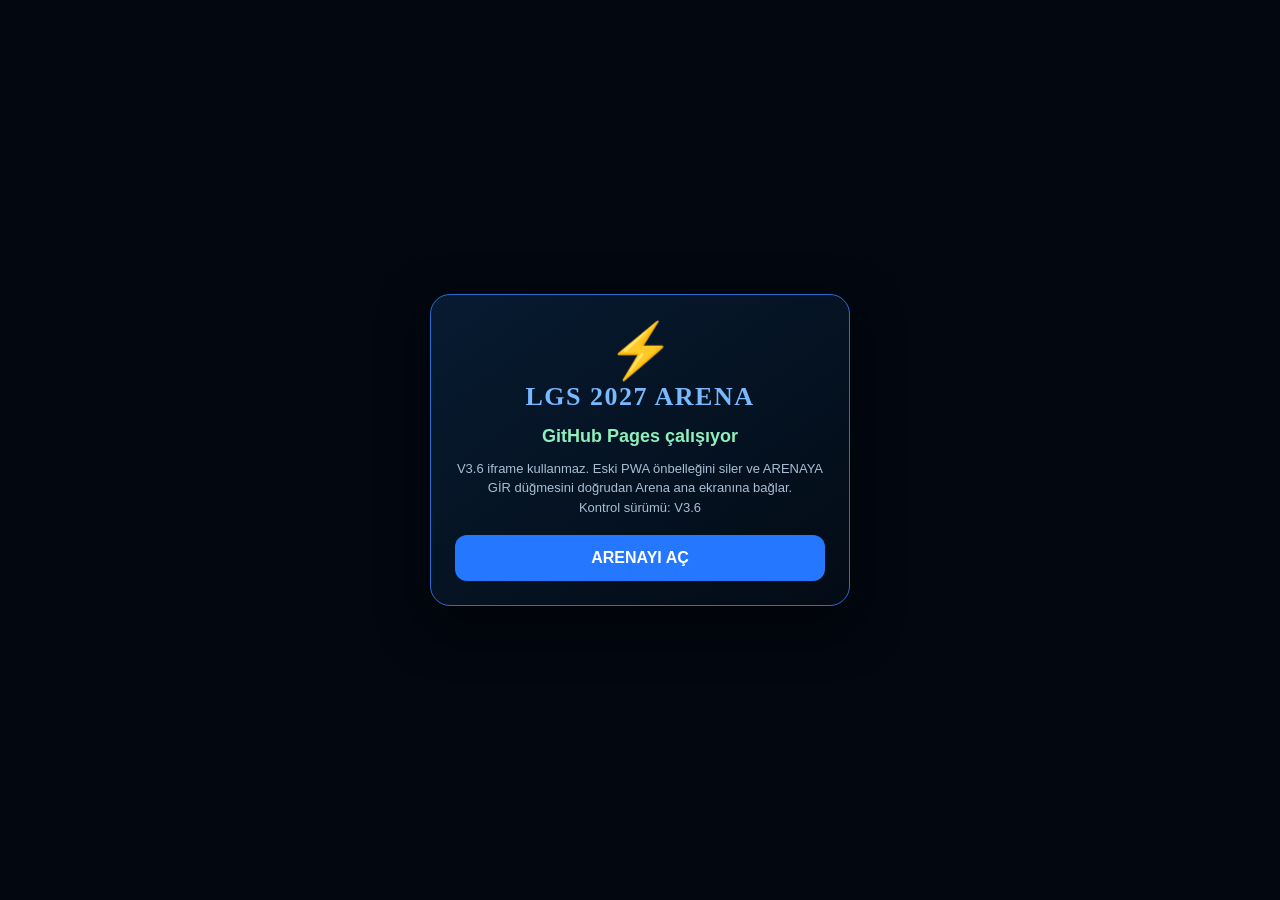
<file: health.html>
<!doctype html>
<html lang="tr">
<head>
<meta charset="utf-8">
<meta name="viewport" content="width=device-width,initial-scale=1,viewport-fit=cover">
<meta name="theme-color" content="#050b18">
<title>LGS Arena Sağlık Kontrolü</title>
<style>
html,body{margin:0;min-height:100%;background:#020710;color:#fff;font-family:Arial,Helvetica,sans-serif}body{display:grid;place-items:center;min-height:100dvh;padding:20px;box-sizing:border-box}.card{width:min(92vw,420px);border:1px solid #2d6ccf;border-radius:20px;background:linear-gradient(145deg,#071b31,#030b15);padding:24px;box-sizing:border-box;text-align:center;box-shadow:0 18px 50px #0008}.bolt{font-size:54px;color:#f1c96d}.title{font:800 26px Georgia,serif;color:#78b9ff;letter-spacing:1.5px}.ok{margin-top:14px;color:#8ff0bd;font-weight:900;font-size:18px}.meta{margin-top:12px;color:#a9bfd5;font-size:13px;line-height:1.5}.go{display:block;margin-top:18px;padding:14px 16px;border-radius:12px;background:#2677ff;color:#fff;text-decoration:none;font-weight:900}
</style>
</head>
<body><main class="card"><div class="bolt">⚡</div><div class="title">LGS 2027 ARENA</div><div class="ok">GitHub Pages çalışıyor</div><div class="meta">V3.6 iframe kullanmaz. Eski PWA önbelleğini siler ve ARENAYA GİR düğmesini doğrudan Arena ana ekranına bağlar.<br>Kontrol sürümü: V3.6</div><a class="go" href="./launch-v36.html?bypassSW=1&v=36">ARENAYI AÇ</a></main></body>
</html>
</file>
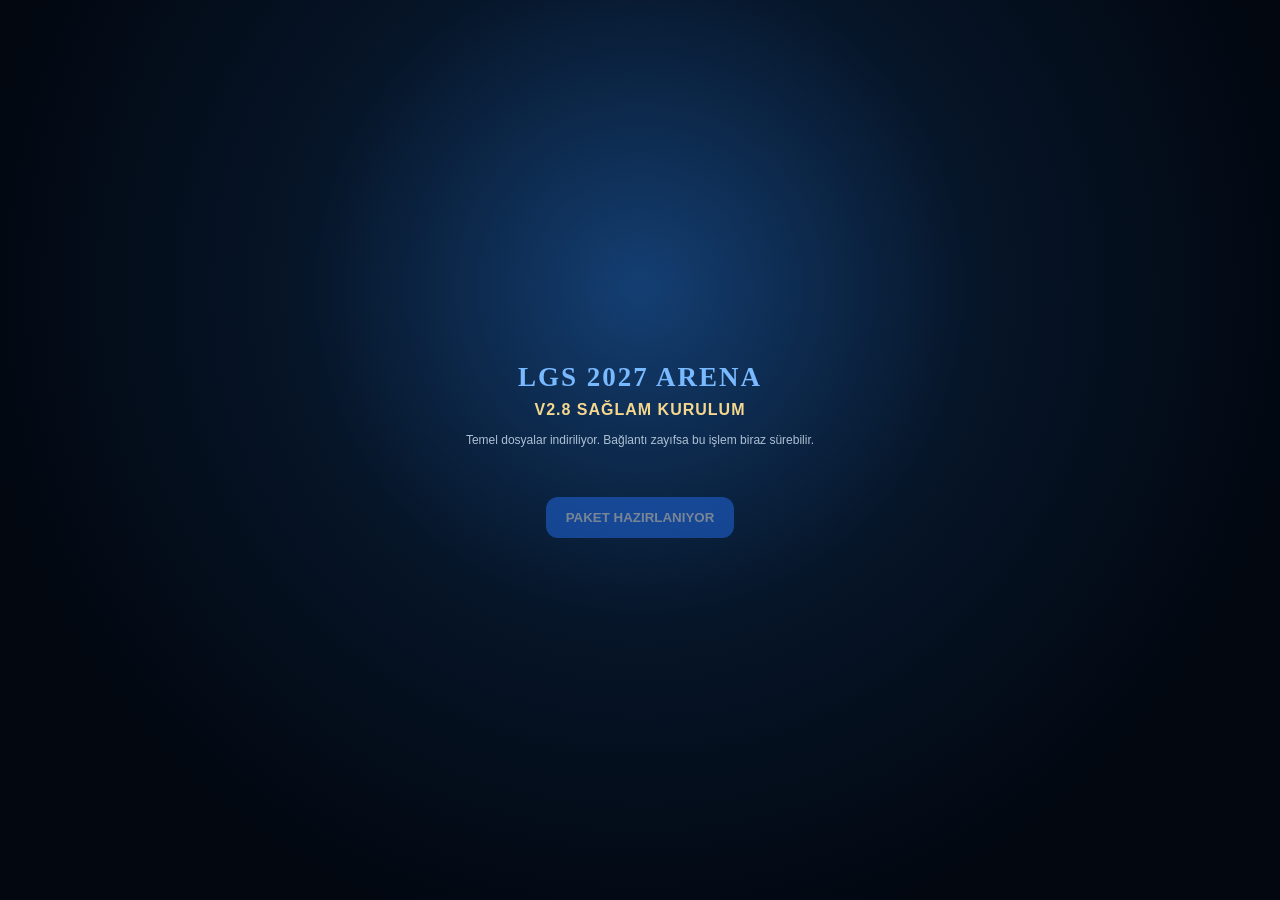
<file: launch-v21.html>
<!doctype html>
<html lang="tr">
<head>
<meta charset="utf-8">
<meta name="viewport" content="width=device-width,initial-scale=1,viewport-fit=cover">
<meta name="theme-color" content="#050b18">
<title>LGS 2027 Arena</title>
<style>
html,body{margin:0;width:100%;height:100%;background:#020710;color:#fff;font-family:Arial,Helvetica,sans-serif}#boot{position:fixed;inset:0;display:grid;place-items:center;background:radial-gradient(circle at 50% 32%,#143f73 0,#061528 38%,#020710 76%)}#boot>div{text-align:center;padding:28px;max-width:350px}#boot b{display:block;font:800 27px Georgia,serif;color:#78b9ff;letter-spacing:2px}#boot span{display:block;margin-top:8px;color:#f5d88e;font-weight:800;letter-spacing:1px}#boot p{font-size:12px;line-height:1.5;color:#adc1d5}#status{min-height:38px}#open{margin:16px auto 0;padding:13px 20px;border:0;border-radius:12px;background:#2677ff;color:#fff;font-weight:900}#open[disabled]{opacity:.45}
</style>
</head>
<body>
<div id="boot"><div><b>LGS 2027 ARENA</b><span>V2.8 SAĞLAM KURULUM</span><p id="status">Temel uygulama paketi hazırlanıyor. Bu ekran Arena çekirdeği gerçekten telefona gelmeden geçiş yapmaz.</p><button id="open" disabled>PAKET HAZIRLANIYOR</button></div></div>
<script>
(function(){
'use strict';
var button=document.getElementById('open'),status=document.getElementById('status'),ready=false;
function go(){if(!ready)return;location.replace('./index.html?v=28&ready='+Date.now())}
button.onclick=go;
function activateButton(){if(ready)return;ready=true;status.textContent='Temel paket ve giriş çekirdeği hazır. Arena çevrimdışı da açılabilir.';button.disabled=false;button.textContent='ARENAYI AÇ';setTimeout(go,500)}
(async function(){
  if(!('serviceWorker' in navigator)){status.textContent='Bu tarayıcı PWA servisini desteklemiyor. Normal web sürümünü açabilirsin.';ready=true;button.disabled=false;button.textContent='WEB SÜRÜMÜNÜ AÇ';return}
  try{
    var regs=await navigator.serviceWorker.getRegistrations();
    await Promise.allSettled(regs.map(function(r){return r.unregister()}));
    var keys=await caches.keys();
    await Promise.all(keys.filter(function(k){return /lgs-2027-arena-pwa/i.test(k)}).map(function(k){return caches.delete(k)}));
    status.textContent='Temel dosyalar indiriliyor. Bağlantı zayıfsa bu işlem biraz sürebilir.';
    var reg=await navigator.serviceWorker.register('./service-worker.js?v=28',{scope:'./'});
    try{await reg.update()}catch(e){}
    var started=Date.now();
    var timer=setInterval(async function(){
      try{
        var cache=await caches.open('lgs-2027-arena-pwa-v2.8-critical');
        var required=['./index.html','./entry-clean-v27.js','./core-v23.js','./data/matematik.js','./data/fen.js','./data/turkce.js','./data/inkilap.js','./data/din.js','./data/english-v18.js'];
        var hits=await Promise.all(required.map(function(u){return cache.match(u,{ignoreSearch:true})}));
        var active=!!reg.active;
        if(hits.every(Boolean)&&active){clearInterval(timer);activateButton();return}
        status.textContent='Temel paket indiriliyor: '+hits.filter(Boolean).length+' / '+required.length+' kritik dosya hazır'+(active?' · servis aktif':' · servis etkinleştiriliyor');
        if(Date.now()-started>60000){clearInterval(timer);status.textContent='Bağlantı kritik paketi tamamlayamadı. İnternet biraz düzeldiğinde bu sayfayı yenile.'}
      }catch(e){}
    },900);
  }catch(e){status.textContent='Temel paket kurulamadı. Bağlantı geldiğinde bu sayfayı yenile.'}
})();
})();
</script>
</body>
</html>
</file>
